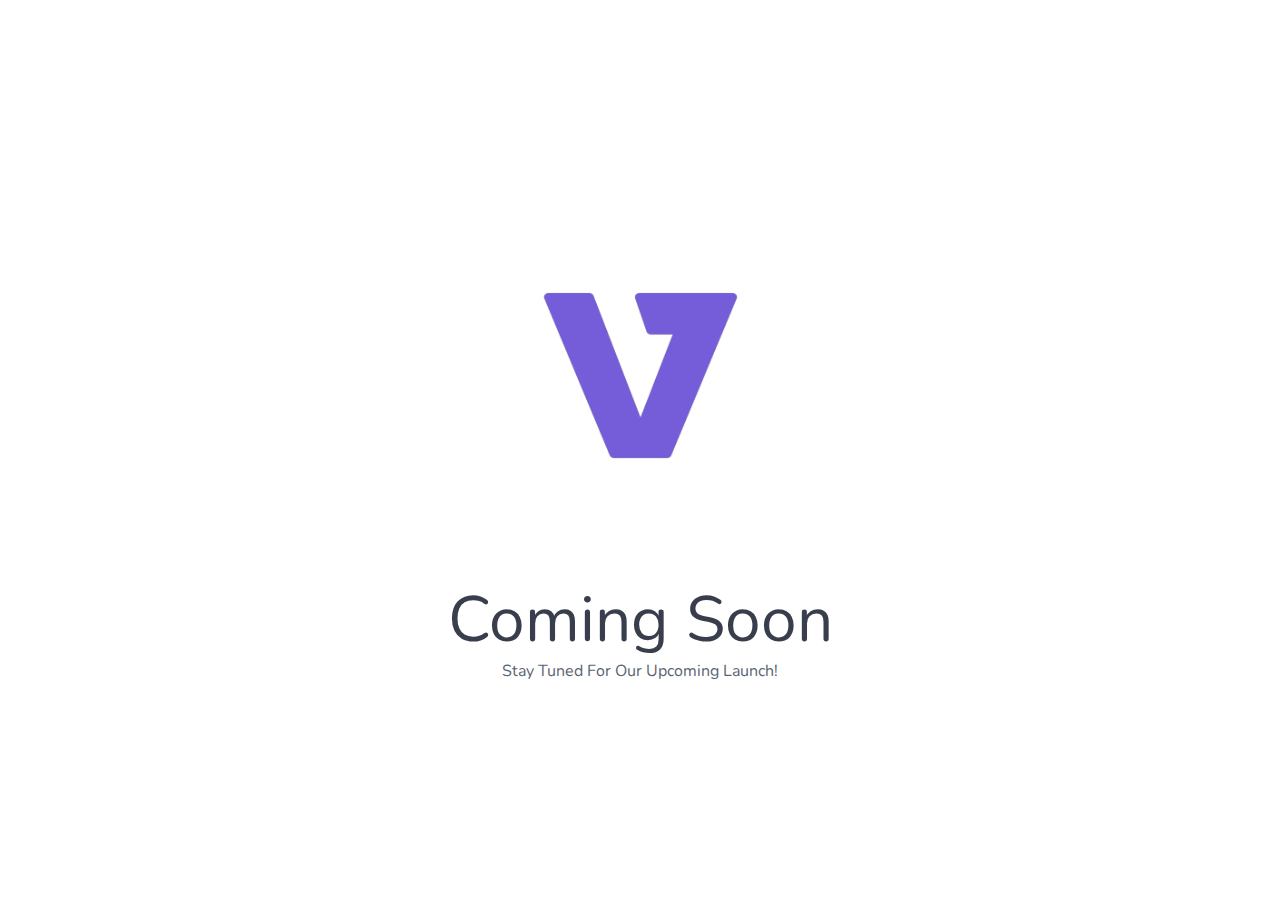
<file: index.html>
<!DOCTYPE html>
<html lang="en">

<head>
  <meta charset="utf-8" />
  <title>Vibrant</title>
  <meta http-equiv="X-UA-Compatible" content="IE=edge">
  <meta name="description" content="Vibrant is an all-encompassing bot tailored for Discord servers, providing a comprehensive array of features that enhance server management across various aspects. Whether you need robust moderation tools to maintain order, efficient utilities for everyday tasks, or detailed audit logs for transparency, Vibrant excels in streamlining these functionalities.">
  <meta name="viewport" content="width=device-width, initial-scale=1">
  <meta property="og:title" content="Vibrant">
  <meta property="og:url" content="https://www.vibrantbot.xyz/">
  <meta property="og:description" content="Vibrant is an all-encompassing bot tailored for Discord servers, providing a comprehensive array of features that enhance server management across various aspects. Whether you need robust moderation tools to maintain order, efficient utilities for everyday tasks, or detailed audit logs for transparency, Vibrant excels in streamlining these functionalities.">
  <meta name="msapplication-TileColor" content="#0047ab">
  <meta name="keywords" content="discord, guild, server, VibrantBot, bot, network, cheesits, global discord chat, global chat, hub">
  <meta property="og:type" content="object">
  <meta property="og:image" content="https://www.vibrantbot.xyz/assets/vibrant.png">
  <meta name="mobile-web-app-capable" content="yes">
  <link rel="icon" sizes="192x192" href="https://www.vibrantbot.xyz/assets/vibrant.png">
  <meta name="apple-mobile-web-app-capable" content="yes">
  <meta name="apple-mobile-web-app-status-bar-style" content="black">
  <meta name="apple-mobile-web-app-title" content="Vibrant">
  <link rel="apple-touch-icon-precomposed" href="https://www.vibrantbot.xyz/assets/vibrant.png">
  <meta name="msapplication-TileImage" content="https://www.vibrantbot.xyz/assets/vibrant.png">
  <meta name="theme-color" content="#0047ab">
  <link rel="shortcut icon" href="https://www.vibrantbot.xyz/assets/vibrant.png">
  <!-- Bootstrap -->
  <link href="css/bootstrap.min.css" rel="stylesheet" type="text/css" />
  <!-- Icons -->
  <link href="css/materialdesignicons.min.css" rel="stylesheet" type="text/css" />
  <!-- Main css -->
  <link href="css/style.css" rel="stylesheet" type="text/css" />
</head>

<body>
  <!-- Loader -->
  <div id="preloader">
    <div id="status">
      <div class="spinner">
        <div class="double-bounce1"></div>
        <div class="double-bounce2"></div>
      </div>
    </div>
  </div>
  <!-- Loader -->

  <!-- COMING SOON PAGE -->
  <section class="bg-home">
    <div class="home-center">
      <div class="home-desc-center">
        <div class="container">
          <div class="row justify-content-center">
            <div class="col-lg-8 col-md-12 text-center">
              <img src="assets/vibrant.png" width="50%" height="50%" class="img-fluid" alt="">
              <div class="mt-4 display-3"><b>Coming Soon</b></div>
              <div class="text-capitalize text-dark mb-4">Stay tuned for our upcoming launch!</div>
            </div>
          </div>
        </div>
      </div>
    </div>
  </section>
  <!-- COMING SOON PAGE -->

  <!-- javascript -->
  <script src="js/jquery.min.js"></script>
  <script src="js/bootstrap.bundle.min.js"></script>
  <script src="js/jquery.easing.min.js"></script>
  <!-- Main Js -->
  <script src="js/app.js"></script>
</body>

</html>
</file>
<file: css/style.css>
/* Template Name: Landrick - Saas & Software Template
   Author: Shreethemes
   E-mail: shreethemes@gmail.com
   Version: 1.0.0
   Created: August 2019
   File Description: Main Css file of the template
*/
/*********************************/
/*         INDEX                 */
/*================================
 *     01.  Variables            *
 *     02.  Bootstrap Custom     *
 *     03.  Components           *
 *     04.  General              *
 *     05.  Helper               *
 *     06.  Menu                 *
 *     07.  Home / Landing       *
 *     08.  Features / Services  *
 *     09.  Testimonial          *
 *     10.  Price                *
 *     11.  C.T.A                *
 *     12.  Blog / Careers / Job *
 *     13.  Work / Projects      *
 *     14.  Team                 *
 *     15.  User Pages           *
 *     16.  Countdown            *
 *     17.  Contact              *
 *     18.  Footer               *
 ================================*/
@import url("https://fonts.googleapis.com/css?family=Nunito:300,400,600,700&display=swap");
.bg-primary {
  background-color: #0047ab !important;
}

a:hover {
  cursor: pointer;
}

.mention {
  font-weight: bold;
  color: #0047ab;
}

.social-icon.social li {
    color: #adb5bd;
    border-color: #adb5bd;
}

.social-icon.social li:nth-of-type(2) {
    margin-left: 0.4em;
    margin-right: 0.4em;
}

.text-primary {
  color: #0047ab !important;
}

.bg-secondary {
  background-color: #5a6d90 !important;
}

.text-secondary {
  color: #5a6d90 !important;
}

.bg-success {
  background-color: #2eca8b !important;
}

.text-success {
  color: #2eca8b !important;
}

.bg-warning {
  background-color: #f17425 !important;
}

.text-warning {
  color: #f17425 !important;
}

.bg-info {
  background-color: #17a2b8 !important;
}

.text-info {
  color: #17a2b8 !important;
}

.bg-danger {
  background-color: #e43f52 !important;
}

.text-danger {
  color: #e43f52 !important;
}

.bg-dark {
  background-color: #3c4858 !important;
}

.text-dark {
  color: #3c4858 !important;
}

.bg-muted {
  background-color: #8492a6 !important;
}

.text-muted {
  color: #8492a6 !important;
}

.bg-light {
  background-color: #f8f9fc !important;
}

.text-light {
  color: #f8f9fc !important;
}

.list-inline-item:not(:last-child) {
  margin-right: 0px;
  margin-bottom: 5px;
}

.rounded {
  border-radius: 10px !important;
}

.rounded-top {
  border-top-left-radius: 10px !important;
  border-top-right-radius: 10px !important;
}

.rounded-left {
  border-top-left-radius: 10px !important;
  border-bottom-left-radius: 10px !important;
}

.rounded-bottom {
  border-bottom-left-radius: 10px !important;
  border-bottom-right-radius: 10px !important;
}

.rounded-right {
  border-top-right-radius: 10px !important;
  border-bottom-right-radius: 10px !important;
}

.small, small {
  font-size: 90%;
}

.component-wrapper .title {
  font-size: 20px;
}

.btn-primary {
  background-color: #0047AB !important;
  border: 1px solid #0047AB !important;
  color: #ffffff !important;
  -webkit-box-shadow: 0 3px 5px 0 rgba(47, 85, 212, 0.3);
          box-shadow: 0 3px 5px 0 rgba(47, 85, 212, 0.3);
}

.btn-primary:hover, .btn-primary:focus, .btn-primary:active, .btn-primary.active, .btn-primary.focus {
  background-color: #2443ac !important;
  color: #ffffff !important;
}

.btn-outline-primary {
  border: 1px solid #0047AB;
  color: #0047AB;
  background-color: transparent;
}

.btn-outline-primary:hover, .btn-outline-primary:focus, .btn-outline-primary:active, .btn-outline-primary.active, .btn-outline-primary.focus, .btn-outline-primary:not(:disabled):not(.disabled):active {
  background-color: #0047AB;
  border-color: #0047AB;
  color: #ffffff;
  -webkit-box-shadow: 0 3px 5px 0 rgba(47, 85, 212, 0.3);
          box-shadow: 0 3px 5px 0 rgba(47, 85, 212, 0.3);
}

.btn-secondary {
  background-color: #5a6d90 !important;
  border: 1px solid #5a6d90 !important;
  color: #ffffff !important;
  -webkit-box-shadow: 0 3px 5px 0 rgba(90, 109, 144, 0.3);
          box-shadow: 0 3px 5px 0 rgba(90, 109, 144, 0.3);
}

.btn-secondary:hover, .btn-secondary:focus, .btn-secondary:active, .btn-secondary.active, .btn-secondary.focus {
  background-color: #465571 !important;
  color: #ffffff !important;
}

.btn-outline-secondary {
  border: 1px solid #5a6d90;
  color: #5a6d90;
  background-color: transparent;
}

.btn-outline-secondary:hover, .btn-outline-secondary:focus, .btn-outline-secondary:active, .btn-outline-secondary.active, .btn-outline-secondary.focus, .btn-outline-secondary:not(:disabled):not(.disabled):active {
  background-color: #5a6d90;
  border-color: #5a6d90;
  color: #ffffff;
  -webkit-box-shadow: 0 3px 5px 0 rgba(90, 109, 144, 0.3);
          box-shadow: 0 3px 5px 0 rgba(90, 109, 144, 0.3);
}

.btn-success {
  background-color: #2eca8b !important;
  border: 1px solid #2eca8b !important;
  color: #ffffff !important;
  -webkit-box-shadow: 0 3px 5px 0 rgba(46, 202, 139, 0.3);
          box-shadow: 0 3px 5px 0 rgba(46, 202, 139, 0.3);
}

.btn-success:hover, .btn-success:focus, .btn-success:active, .btn-success.active, .btn-success.focus {
  background-color: #25a06e !important;
  color: #ffffff !important;
}

.btn-outline-success {
  border: 1px solid #2eca8b;
  color: #2eca8b;
  background-color: transparent;
}

.btn-outline-success:hover, .btn-outline-success:focus, .btn-outline-success:active, .btn-outline-success.active, .btn-outline-success.focus, .btn-outline-success:not(:disabled):not(.disabled):active {
  background-color: #2eca8b;
  border-color: #2eca8b;
  color: #ffffff;
  -webkit-box-shadow: 0 3px 5px 0 rgba(46, 202, 139, 0.3);
          box-shadow: 0 3px 5px 0 rgba(46, 202, 139, 0.3);
}

.btn-warning {
  background-color: #f17425 !important;
  border: 1px solid #f17425 !important;
  color: #ffffff !important;
  -webkit-box-shadow: 0 3px 5px 0 rgba(241, 116, 37, 0.3);
          box-shadow: 0 3px 5px 0 rgba(241, 116, 37, 0.3);
}

.btn-warning:hover, .btn-warning:focus, .btn-warning:active, .btn-warning.active, .btn-warning.focus {
  background-color: #d55b0e !important;
  color: #ffffff !important;
}

.btn-outline-warning {
  border: 1px solid #f17425;
  color: #f17425;
  background-color: transparent;
}

.btn-outline-warning:hover, .btn-outline-warning:focus, .btn-outline-warning:active, .btn-outline-warning.active, .btn-outline-warning.focus, .btn-outline-warning:not(:disabled):not(.disabled):active {
  background-color: #f17425;
  border-color: #f17425;
  color: #ffffff;
  -webkit-box-shadow: 0 3px 5px 0 rgba(241, 116, 37, 0.3);
          box-shadow: 0 3px 5px 0 rgba(241, 116, 37, 0.3);
}

.btn-info {
  background-color: #17a2b8 !important;
  border: 1px solid #17a2b8 !important;
  color: #ffffff !important;
  -webkit-box-shadow: 0 3px 5px 0 rgba(23, 162, 184, 0.3);
          box-shadow: 0 3px 5px 0 rgba(23, 162, 184, 0.3);
}

.btn-info:hover, .btn-info:focus, .btn-info:active, .btn-info.active, .btn-info.focus {
  background-color: #117a8b !important;
  color: #ffffff !important;
}

.btn-outline-info {
  border: 1px solid #17a2b8;
  color: #17a2b8;
  background-color: transparent;
}

.btn-outline-info:hover, .btn-outline-info:focus, .btn-outline-info:active, .btn-outline-info.active, .btn-outline-info.focus, .btn-outline-info:not(:disabled):not(.disabled):active {
  background-color: #17a2b8;
  border-color: #17a2b8;
  color: #ffffff;
  -webkit-box-shadow: 0 3px 5px 0 rgba(23, 162, 184, 0.3);
          box-shadow: 0 3px 5px 0 rgba(23, 162, 184, 0.3);
}

.btn-danger {
  background-color: #e43f52 !important;
  border: 1px solid #e43f52 !important;
  color: #ffffff !important;
  -webkit-box-shadow: 0 3px 5px 0 rgba(228, 63, 82, 0.3);
          box-shadow: 0 3px 5px 0 rgba(228, 63, 82, 0.3);
}

.btn-danger:hover, .btn-danger:focus, .btn-danger:active, .btn-danger.active, .btn-danger.focus {
  background-color: #d21e32 !important;
  color: #ffffff !important;
}

.btn-outline-danger {
  border: 1px solid #e43f52;
  color: #e43f52;
  background-color: transparent;
}

.btn-outline-danger:hover, .btn-outline-danger:focus, .btn-outline-danger:active, .btn-outline-danger.active, .btn-outline-danger.focus, .btn-outline-danger:not(:disabled):not(.disabled):active {
  background-color: #e43f52;
  border-color: #e43f52;
  color: #ffffff;
  -webkit-box-shadow: 0 3px 5px 0 rgba(228, 63, 82, 0.3);
          box-shadow: 0 3px 5px 0 rgba(228, 63, 82, 0.3);
}

.btn-dark {
  background-color: #3c4858 !important;
  border: 1px solid #3c4858 !important;
  color: #ffffff !important;
  -webkit-box-shadow: 0 3px 5px 0 rgba(60, 72, 88, 0.3);
          box-shadow: 0 3px 5px 0 rgba(60, 72, 88, 0.3);
}

.btn-dark:hover, .btn-dark:focus, .btn-dark:active, .btn-dark.active, .btn-dark.focus {
  background-color: #272f3a !important;
  color: #ffffff !important;
}

.btn-outline-dark {
  border: 1px solid #3c4858;
  color: #3c4858;
  background-color: transparent;
}

.btn-outline-dark:hover, .btn-outline-dark:focus, .btn-outline-dark:active, .btn-outline-dark.active, .btn-outline-dark.focus, .btn-outline-dark:not(:disabled):not(.disabled):active {
  background-color: #3c4858;
  border-color: #3c4858;
  color: #ffffff;
  -webkit-box-shadow: 0 3px 5px 0 rgba(60, 72, 88, 0.3);
          box-shadow: 0 3px 5px 0 rgba(60, 72, 88, 0.3);
}

.btn-muted {
  background-color: #8492a6 !important;
  border: 1px solid #8492a6 !important;
  color: #ffffff !important;
  -webkit-box-shadow: 0 3px 5px 0 rgba(132, 146, 166, 0.3);
          box-shadow: 0 3px 5px 0 rgba(132, 146, 166, 0.3);
}

.btn-muted:hover, .btn-muted:focus, .btn-muted:active, .btn-muted.active, .btn-muted.focus {
  background-color: #68788f !important;
  color: #ffffff !important;
}

.btn-outline-muted {
  border: 1px solid #8492a6;
  color: #8492a6;
  background-color: transparent;
}

.btn-outline-muted:hover, .btn-outline-muted:focus, .btn-outline-muted:active, .btn-outline-muted.active, .btn-outline-muted.focus, .btn-outline-muted:not(:disabled):not(.disabled):active {
  background-color: #8492a6;
  border-color: #8492a6;
  color: #ffffff;
  -webkit-box-shadow: 0 3px 5px 0 rgba(132, 146, 166, 0.3);
          box-shadow: 0 3px 5px 0 rgba(132, 146, 166, 0.3);
}

.btn-light {
  background-color: #f8f9fc !important;
  border: 1px solid #f8f9fc !important;
  color: #ffffff !important;
  -webkit-box-shadow: 0 3px 5px 0 rgba(248, 249, 252, 0.3);
          box-shadow: 0 3px 5px 0 rgba(248, 249, 252, 0.3);
}

.btn-light:hover, .btn-light:focus, .btn-light:active, .btn-light.active, .btn-light.focus {
  background-color: #d4daed !important;
  color: #ffffff !important;
}

.btn-outline-light {
  border: 1px solid #f8f9fc;
  color: #f8f9fc;
  background-color: transparent;
}

.btn-outline-light:hover, .btn-outline-light:focus, .btn-outline-light:active, .btn-outline-light.active, .btn-outline-light.focus, .btn-outline-light:not(:disabled):not(.disabled):active {
  background-color: #f8f9fc;
  border-color: #f8f9fc;
  color: #ffffff;
  -webkit-box-shadow: 0 3px 5px 0 rgba(248, 249, 252, 0.3);
          box-shadow: 0 3px 5px 0 rgba(248, 249, 252, 0.3);
}

.btn {
  padding: 8px 20px;
  outline: none;
  text-decoration: none;
  font-size: 16px;
  letter-spacing: 0.5px;
  -webkit-transition: all 0.3s;
  transition: all 0.3s;
  font-weight: 600;
  border-radius: 10px;
}

.btn:focus {
  -webkit-box-shadow: none !important;
          box-shadow: none !important;
}

.btn.btn-sm {
  padding: 7px 16px;
  font-size: 10px;
}

.btn.btn-lg {
  padding: 14px 30px;
  font-size: 16px;
}

.btn.searchbtn {
  padding: 6px 20px;
}

.btn.btn-light {
  color: #3c4858 !important;
  background: #f8f9fc;
  border: 1px solid #dee2e6;
}

.btn.btn-light:hover, .btn.btn-light:focus, .btn.btn-light:active, .btn.btn-light.active, .btn.btn-light.focus {
  background-color: #d4daed !important;
  color: #3c4858;
}

.btn.btn-outline-light {
  border: 1px solid #dee2e6;
  color: #3c4858;
  background-color: transparent;
}

.btn.btn-outline-light:hover, .btn.btn-outline-light:focus, .btn.btn-outline-light:active, .btn.btn-outline-light.active, .btn.btn-outline-light.focus {
  background-color: #f8f9fc;
}

button:not(:disabled) {
  outline: none;
}

.shadow {
  -webkit-box-shadow: 0 0 3px rgba(0, 0, 0, 0.15) !important;
          box-shadow: 0 0 3px rgba(0, 0, 0, 0.15) !important;
}

.badge-primary {
  background-color: #0047AB !important;
  color: #ffffff !important;
}

.badge-outline-primary {
  background-color: transparent !important;
  color: #2f55d4 !important;
  border: 1px solid #0047AB !important;
}

.badge-secondary {
  background-color: #5a6d90 !important;
  color: #ffffff !important;
}

.badge-outline-secondary {
  background-color: transparent !important;
  color: #5a6d90 !important;
  border: 1px solid #5a6d90 !important;
}

.badge-success {
  background-color: #2eca8b !important;
  color: #ffffff !important;
}

.badge-outline-success {
  background-color: transparent !important;
  color: #2eca8b !important;
  border: 1px solid #2eca8b !important;
}

.badge-warning {
  background-color: #f17425 !important;
  color: #ffffff !important;
}

.badge-outline-warning {
  background-color: transparent !important;
  color: #f17425 !important;
  border: 1px solid #f17425 !important;
}

.badge-info {
  background-color: #17a2b8 !important;
  color: #ffffff !important;
}

.badge-outline-info {
  background-color: transparent !important;
  color: #17a2b8 !important;
  border: 1px solid #17a2b8 !important;
}

.badge-danger {
  background-color: #e43f52 !important;
  color: #ffffff !important;
}

.badge-outline-danger {
  background-color: transparent !important;
  color: #e43f52 !important;
  border: 1px solid #e43f52 !important;
}

.badge-dark {
  background-color: #3c4858 !important;
  color: #ffffff !important;
}

.badge-outline-dark {
  background-color: transparent !important;
  color: #3c4858 !important;
  border: 1px solid #3c4858 !important;
}

.badge-muted {
  background-color: #8492a6 !important;
  color: #ffffff !important;
}

.badge-outline-muted {
  background-color: transparent !important;
  color: #8492a6 !important;
  border: 1px solid #8492a6 !important;
}

.badge-light {
  background-color: #f8f9fc !important;
  color: #ffffff !important;
}

.badge-outline-light {
  background-color: transparent !important;
  color: #f8f9fc !important;
  border: 1px solid #f8f9fc !important;
}

.badge {
  padding: 5px 8px;
  border-radius: 3px;
  letter-spacing: 0.5px;
}

.badge.badge-light {
  color: #3c4858 !important;
  background-color: #f8f9fc !important;
}

.badge.badge-outline-light {
  color: #3c4858 !important;
  border: 1px solid #b1bcdd !important;
  background-color: transparent !important;
}

.badge:focus, .badge.focus {
  -webkit-box-shadow: none !important;
          box-shadow: none !important;
}

.alert-primary {
  background-color: #0047AB;
  color: #ffffff;
  border-color: #0047AB;
}

.alert-primary .alert-link {
  color: #0047AB;
}

.alert-secondary {
  background-color: #65799f;
  color: #ffffff;
  border-color: #5a6d90;
}

.alert-secondary .alert-link {
  color: #1f2632;
}

.alert-success {
  background-color: #3ed397;
  color: #ffffff;
  border-color: #2eca8b;
}

.alert-success .alert-link {
  color: #124d35;
}

.alert-warning {
  background-color: #f3833d;
  color: #ffffff;
  border-color: #f17425;
}

.alert-warning .alert-link {
  color: #753208;
}

.alert-info {
  background-color: #1ab6cf;
  color: #ffffff;
  border-color: #17a2b8;
}

.alert-info .alert-link {
  color: #062a30;
}

.alert-danger {
  background-color: #e75566;
  color: #ffffff;
  border-color: #e43f52;
}

.alert-danger .alert-link {
  color: #79111d;
}

.alert-dark {
  background-color: #465467;
  color: #ffffff;
  border-color: #3c4858;
}

.alert-dark .alert-link {
  color: black;
}

.alert-muted {
  background-color: #939fb1;
  color: #ffffff;
  border-color: #8492a6;
}

.alert-muted .alert-link {
  color: #3d4654;
}

.alert-light {
  background-color: white;
  color: #ffffff;
  border-color: #f8f9fc;
}

.alert-light .alert-link {
  color: #8d9dce;
}

.alert {
  padding: 8px 15px;
  border-radius: 10px;
}

.alert.alert-light {
  background-color: #f8f9fc;
  color: #3c4858;
  border-color: #dee2e6;
}

.alert .close {
  top: -5px;
  right: -10px;
}

.page-next-level .title {
  font-size: 28px;
  letter-spacing: 1px;
}

.page-next-level .page-next {
  letter-spacing: 0.5px;
  position: relative;
  padding-left: 0;
  top: 70px;
  z-index: 99;
}

.page-next-level .page-next li {
  display: inline-block;
  margin-right: 5px;
}

.page-next-level .page-next li:after {
  content: "\f142";
  font-size: 16px;
  color: #3c4858;
  font-family: 'Material Design Icons';
}

.page-next-level .page-next li:last-child {
  margin-right: 0;
}

.page-next-level .page-next li:last-child:after {
  display: none;
}

.page-next-level .page-next li a, .page-next-level .page-next li span {
  font-size: 14px;
  padding-right: 8px;
  -webkit-transition: all 0.5s ease;
  transition: all 0.5s ease;
}

.page-next-level .page-next li a:hover {
  color: #2f55d4 !important;
}

.page-next-level .page-next li span:last-child {
  padding-right: 0px;
}

.avatar.avatar-small {
  height: 80px;
}

.avatar.avatar-medium {
  height: 110px;
}

.avatar.avatar-large {
  height: 140px;
}

.faq-container .question {
  font-size: 20px;
}

.faq-content .card .faq .card-header {
  padding-right: 40px !important;
}

.faq-content .card .faq .card-header.card-header-2 {
  border-bottom: 0;
}

.faq-content .card .faq .card-header.card-header-2 .faq-question {
  font-size: 18px;
}

.faq-content .card a.faq[data-toggle=collapse] {
  background-color: #ffffff;
  color: #2f55d4;
  -webkit-transition: all 0.5s;
  transition: all 0.5s;
}

.faq-content .card a.faq[data-toggle=collapse]:before {
  content: '\F143';
  display: block;
  font-family: 'Material Design Icons';
  font-size: 18px;
  color: #3c4858;
  position: absolute;
  right: 20px;
  top: 50%;
  -webkit-transform: translateY(-50%);
          transform: translateY(-50%);
  -webkit-transition: all 0.5s ease;
  transition: all 0.5s ease;
}

.faq-content .card a.faq[data-toggle=collapse].collapsed {
  background-color: #ffffff;
  color: #3c4858;
  -webkit-transition: all 0.5s;
  transition: all 0.5s;
}

.faq-content .card a.faq[data-toggle=collapse].collapsed:before {
  top: 20px;
  -webkit-transform: rotate(180deg);
          transform: rotate(180deg);
}

.faq-content .card .title {
  font-size: 18px;
}

.nav-pills .nav-link {
  color: #3c4858 !important;
  margin: auto 15px;
  border: 1px solid #dee2e6;
  padding: 5px;
}

.nav-pills .nav-link.active {
  background-color: #0047AB;
  color: #ffffff !important;
  border-color: #0047AB !important;
  -webkit-box-shadow: 0 0 3px rgba(0, 0, 0, 0.15);
          box-shadow: 0 0 3px rgba(0, 0, 0, 0.15);
}

.nav-pills a .title {
  font-size: 18px;
  font-weight: 700;
}

.progress-box .title {
  font-size: 15px;
}

.progress-box .progress {
  height: 8px;
  overflow: visible;
}

.progress-box .progress .progress-bar {
  border-radius: 10px;
  -webkit-animation: animate-positive 3s;
          animation: animate-positive 3s;
}

.progress-box .progress .progress-value {
  position: absolute;
  top: -25px;
  right: -15px;
  font-size: 13px;
}

@-webkit-keyframes animate-positive {
  0% {
    width: 0;
  }
}

@keyframes animate-positive {
  0% {
    width: 0;
  }
}

.blockquote {
  border-left: 3px solid #dee2e6;
  border-radius: 10px;
  font-size: 16px;
}

.form-group {
  margin-bottom: 20px;
}

.form-group label {
  font-size: 14px;
  font-weight: 700;
}

.form-group .form-control {
  -webkit-box-shadow: none;
          box-shadow: none;
  border: 1px solid #dee2e6;
  height: 42px;
  font-size: 13px;
  border-radius: 10px;
  -webkit-transition: all 0.5s ease;
  transition: all 0.5s ease;
}

.form-group .form-control:focus, .form-group .form-control.active {
  border-color: #2f55d4;
}

.form-group textarea {
  height: 120px !important;
}

.form-group textarea.form-control {
  line-height: 25px;
}

.form-control:disabled, .form-control[readonly] {
  background-color: transparent;
  opacity: 1;
}

.custom-control-input:checked ~ .custom-control-label::before {
  color: #ffffff;
  border-color: #0047AB;
  background-color: #0047AB;
}

.custom-control-input:focus ~ .custom-control-label::before,
.form-control:focus {
  -webkit-box-shadow: none;
          box-shadow: none;
  border-color: #0047AB;
}

.subcribe-form input {
  padding: 14px 20px;
  width: 100%;
  color: #3c4858 !important;
  border: none;
  outline: none !important;
  padding-right: 160px;
  padding-left: 30px;
  background-color: rgba(255, 255, 255, 0.8);
}

.subcribe-form button {
  position: absolute;
  top: 6px;
  right: 6px;
  outline: none !important;
}

.subcribe-form form {
  position: relative;
  max-width: 600px;
  margin: 0px auto;
}

.display-1 {
  font-size: 80px !important;
}

.display-2 {
  font-size: 72px !important;
}

.display-3 {
  font-size: 64px !important;
}

.display-4 {
  font-size: 56px !important;
}

@media (max-width: 768px) {
  .display-1 {
    font-size: 56px !important;
  }
  .display-2 {
    font-size: 50px !important;
  }
  .display-3 {
    font-size: 42px !important;
  }
  .display-4 {
    font-size: 36px !important;
  }
}

body {
  font-family: "Nunito", sans-serif;
  overflow-x: hidden !important;
  font-size: 16px;
  color: #161c2d;
}

h1, h2, h3, h4, h5, h6, .h1, .h2, .h3, .h4, .h5, .h6 {
  font-family: "Nunito", sans-serif;
  line-height: 1.5;
  font-weight: 600;
}

::-moz-selection {
  background: #0047AB;
  color: #ffffff;
}

::selection {
  background: #0047AB;
  color: #ffffff;
}

a {
  text-decoration: none !important;
}

p {
  line-height: 1.6;
}

.section {
  padding: 100px 0;
  position: relative;
}

.section-two {
  padding: 60px 0;
  position: relative;
}

.bg-overlay {
  background-color: rgba(35, 37, 47, 0.7);
  position: absolute;
  top: 0;
  right: 0;
  left: 0;
  bottom: 0;
  width: 100%;
  height: 100%;
}

.bg-overlay-gradient {
  background-color: rgba(47, 86, 212, 0.75);
}

.bg-overlay-hosting {
  background: #122258;
  opacity: 0.8;
}

.title-heading {
  line-height: 26px;
}

.title-heading .heading {
  font-size: 45px;
  letter-spacing: 1px;
}

.title-heading .para-desc {
  font-size: 18px;
}

.section-title {
  position: relative;
}

.section-title .main-title {
  font-size: 35px;
  letter-spacing: 0.8px;
}

.section-title .title {
  letter-spacing: 0.5px;
  font-size: 30px;
}

.para-desc {
  max-width: 600px;
}

.mt-100 {
  margin-top: 100px;
}

.mb-60 {
  margin-bottom: 60px;
}

.home-shape-bottom {
  display: block;
  position: absolute;
  width: 100%;
  height: auto;
  bottom: -1px;
  left: 0;
}

.home-shape-bottom img {
  width: 100%;
  height: auto;
}

.home-shape-arrow {
  display: block;
  position: absolute;
  width: 100%;
  height: auto;
  bottom: -38px;
  z-index: 1;
  left: 0;
}

.home-shape-arrow img {
  height: auto;
  -webkit-transform: rotate(180deg);
          transform: rotate(180deg);
}

.home-shape-arrow .arrow-icon {
  position: absolute;
  top: 0;
  left: 0;
  right: 0;
  text-align: center;
  display: inline-block;
}

.mover {
  -webkit-animation: mover 1s infinite alternate;
          animation: mover 1s infinite alternate;
}

@-webkit-keyframes mover {
  0% {
    -webkit-transform: translateY(0);
    transform: translateY(0);
  }
  100% {
    -webkit-transform: translateY(5px);
            transform: translateY(5px);
  }
}

@keyframes mover {
  0% {
    -webkit-transform: translateY(0);
    transform: translateY(0);
  }
  100% {
    -webkit-transform: translateY(5px);
            transform: translateY(5px);
  }
}

#preloader {
  position: fixed;
  top: 0;
  left: 0;
  right: 0;
  bottom: 0;
  background-image: linear-gradient(45deg, #ffffff, #ffffff);
  z-index: 9999999;
}

#preloader #status {
  position: absolute;
  left: 0;
  right: 0;
  top: 50%;
  -webkit-transform: translateY(-50%);
          transform: translateY(-50%);
}

#preloader #status .spinner {
  width: 40px;
  height: 40px;
  position: relative;
  margin: 100px auto;
}

#preloader #status .spinner .double-bounce1, #preloader #status .spinner .double-bounce2 {
  width: 100%;
  height: 100%;
  border-radius: 50%;
  background-color: #0047AB;
  opacity: 0.6;
  position: absolute;
  top: 0;
  left: 0;
  -webkit-animation: sk-bounce 2.0s infinite ease-in-out;
          animation: sk-bounce 2.0s infinite ease-in-out;
}

#preloader #status .spinner .double-bounce2 {
  -webkit-animation-delay: -1.0s;
          animation-delay: -1.0s;
}

@-webkit-keyframes sk-bounce {
  0%, 100% {
    -webkit-transform: scale(0);
            transform: scale(0);
  }
  50% {
    -webkit-transform: scale(1);
            transform: scale(1);
  }
}

@keyframes sk-bounce {
  0%, 100% {
    -webkit-transform: scale(0);
            transform: scale(0);
  }
  50% {
    -webkit-transform: scale(1);
            transform: scale(1);
  }
}

.social-icon li a {
  color: #3c4858;
  border: 1px solid #3c4858;
  display: inline-block;
  height: 32px;
  text-align: center;
  font-size: 15px;
  width: 32px;
  line-height: 30px;
  -webkit-transition: all 0.4s ease;
  transition: all 0.4s ease;
  overflow: hidden;
  position: relative;
}

.social-icon li a:hover {
  background-color: #0047AB;
  border-color: #0047AB !important;
  color: #ffffff !important;
}

.social-icon.social li a {
  color: #adb5bd;
  border-color: #adb5bd;
}

.back-to-top {
  z-index: 99;
  position: fixed;
  bottom: 30px;
  right: 30px;
  width: 33px;
  height: 33px;
  line-height: 33px;
  display: none;
  color: #3c4858;
  background-color: #ced4da;
  -webkit-transition: all 0.5s ease;
  transition: all 0.5s ease;
  -webkit-box-shadow: 0 0 3px rgba(0, 0, 0, 0.15);
          box-shadow: 0 0 3px rgba(0, 0, 0, 0.15);
}

.back-to-top i {
  font-size: 16px;
  -webkit-transition: all 0.5s ease;
  transition: all 0.5s ease;
}

.back-to-top:hover {
  background-color: #0047AB;
  color: #ffffff;
  -webkit-transform: rotate(45deg);
          transform: rotate(45deg);
}

.back-to-top:hover i {
  -webkit-transform: rotate(-45deg);
          transform: rotate(-45deg);
}

.back-to-home {
  position: absolute;
  top: 4%;
  right: 2%;
  z-index: 1;
}

.back-to-home a {
  font-size: 22px;
  width: 40px;
  height: 40px;
  line-height: 40px;
  background: #0047AB;
}

@media (min-width: 768px) {
  .margin-top-100 {
    margin-top: 100px;
  }
  .margin-top-100 .heading {
    font-size: 40px;
  }
}

@media (max-width: 767px) {
  .pt-sm-60 {
    padding-top: 0 !important;
  }
}

@media (max-width: 768px) {
  .section {
    padding: 60px 0;
  }
  .title-heading .heading {
    font-size: 35px !important;
  }
  .title-heading .para-desc {
    font-size: 18px;
  }
  .section-title .main-title {
    font-size: 28px;
  }
  .section-title .title {
    font-size: 24px;
  }
  .mt-60 {
    margin-top: 60px;
  }
}

#topnav {
  position: fixed;
  right: 0;
  left: 0;
  top: 0;
  z-index: 1030;
  background-color: transparent;
  border: 0;
  -webkit-transition: all .5s ease;
  transition: all .5s ease;
}

#topnav .logo {
  float: left;
  color: #3c4858 !important;
}

#topnav .has-submenu.active a {
  color: #ffffff;
}

#topnav .has-submenu.active .submenu li.active > a {
  color: #0047AB;
}

#topnav .has-submenu.active.active .menu-arrow {
  border-color: #0047AB;
}

#topnav .has-submenu {
  position: relative;
}

#topnav .has-submenu .submenu .submenu-arrow {
  border: solid #3c4858;
  border-radius: 0.5px;
  border-width: 0 2px 2px 0;
  display: inline-block;
  padding: 3px;
  -webkit-transform: rotate(-45deg);
          transform: rotate(-45deg);
  position: absolute;
  right: 20px;
  top: 14px;
}

#topnav .navbar-toggle {
  border: 0;
  position: relative;
  width: 60px;
  padding: 0;
  margin: 0;
  cursor: pointer;
}

#topnav .navbar-toggle .lines {
  width: 25px;
  display: block;
  position: relative;
  margin: 32px 20px 24px;
  height: 18px;
}

#topnav .navbar-toggle span {
  height: 2px;
  width: 100%;
  background-color: #3c4858;
  display: block;
  margin-bottom: 5px;
  -webkit-transition: -webkit-transform .5s ease;
  transition: -webkit-transform .5s ease;
  transition: transform .5s ease;
  transition: transform .5s ease, -webkit-transform .5s ease;
}

#topnav .navbar-toggle span:last-child {
  margin-bottom: 0;
}

#topnav .buy-button {
  float: right;
  line-height: 68px;
  padding: 3px 0;
}

#topnav .navbar-toggle.open span {
  position: absolute;
}

#topnav .navbar-toggle.open span:first-child {
  top: 6px;
  -webkit-transform: rotate(45deg);
          transform: rotate(45deg);
}

#topnav .navbar-toggle.open span:nth-child(2) {
  visibility: hidden;
}

#topnav .navbar-toggle.open span:last-child {
  width: 100%;
  top: 6px;
  -webkit-transform: rotate(-45deg);
          transform: rotate(-45deg);
}

#topnav .navbar-toggle.open span:hover {
  background-color: #0047AB;
}

#topnav .navbar-toggle:hover, #topnav .navbar-toggle:focus,
#topnav .navbar-toggle .navigation-menu > li > a:hover, #topnav .navbar-toggle:focus {
  background-color: transparent;
}

#topnav .navigation-menu {
  list-style: none;
  margin: 0;
  padding: 0;
}

#topnav .navigation-menu > li {
  float: left;
  display: block;
  position: relative;
  margin: 0 10px;
}

#topnav .navigation-menu > li > a {
  display: block;
  color: #3c4858;
  font-size: 13px;
  background-color: transparent !important;
  font-weight: 700;
  letter-spacing: 1px;
  line-height: 24px;
  text-transform: uppercase;
  -webkit-transition: all 0.5s;
  transition: all 0.5s;
  font-family: "Nunito", sans-serif;
  padding-left: 15px;
  padding-right: 15px;
}

#topnav .navigation-menu > li > a:hover, #topnav .navigation-menu > li > a:active {
  color: #0047AB;
}

#topnav .navigation-menu .has-submenu .menu-arrow {
  border: solid #3c4858;
  border-radius: 0.5px;
  border-width: 0 2px 2px 0;
  display: inline-block;
  padding: 3px;
  -webkit-transform: rotate(45deg);
          transform: rotate(45deg);
  position: absolute;
  -webkit-transition: all 0.5s;
  transition: all 0.5s;
  right: -1px;
  top: 30px;
}

#topnav .menu-extras {
  float: right;
}

#topnav.scroll, #topnav.scroll-active, #topnav.dark-menubar {
  background-color: #ffffff;
  border: none;
  -webkit-box-shadow: 0 0 3px rgba(0, 0, 0, 0.15);
          box-shadow: 0 0 3px rgba(0, 0, 0, 0.15);
}

#topnav.scroll .navigation-menu > li > a, #topnav.scroll-active .navigation-menu > li > a, #topnav.dark-menubar .navigation-menu > li > a {
  color: #3c4858;
}

#topnav.scroll .navigation-menu > li > a:hover, #topnav.scroll-active .navigation-menu > li > a:hover, #topnav.dark-menubar .navigation-menu > li > a:hover {
  color: #0047AB !important;
}

#topnav.scroll .navigation-menu > li.active > a, #topnav.scroll-active .navigation-menu > li.active > a, #topnav.dark-menubar .navigation-menu > li.active > a {
  color: #0047AB !important;
}

#topnav.defaultscroll.dark-menubar .logo {
  line-height: 70px;
}

#topnav.defaultscroll.scroll .logo {
  line-height: 62px;
}

#topnav.defaultscroll.scroll.dark-menubar .logo {
  line-height: 62px;
}

#topnav.nav-sticky {
  background: #ffffff;
  -webkit-box-shadow: 0 0 3px rgba(0, 0, 0, 0.15);
          box-shadow: 0 0 3px rgba(0, 0, 0, 0.15);
}

.logo {
  font-weight: 700;
  font-size: 24px;
  padding: 3px 0;
  letter-spacing: 1px;
  line-height: 68px;
}

@media (min-width: 992px) {
  #topnav .navigation-menu {
    display: -webkit-box;
    display: -ms-flexbox;
    display: flex;
    -webkit-box-pack: center;
        -ms-flex-pack: center;
            justify-content: center;
  }
  #topnav .navigation-menu > .has-submenu > .submenu > .has-submenu > .submenu::before {
    top: 20px;
    margin-left: 11px;
    -webkit-box-shadow: 1px 1px 0px 0px rgba(0, 0, 0, 0.15);
            box-shadow: 1px 1px 0px 0px rgba(0, 0, 0, 0.15);
    border-color: transparent #ffffff #ffffff transparent;
  }
  #topnav .navigation-menu > li .submenu > li .submenu {
    left: 106%;
    top: 0;
    margin-left: 10px;
    margin-top: -1px;
  }
  #topnav .navigation-menu > li > a {
    padding-top: 25px;
    padding-bottom: 25px;
    min-height: 62px;
  }
  #topnav .navigation-menu > li:hover > .menu-arrow {
    border-color: #0047AB;
  }
  #topnav .navigation-menu > li:hover,
  #topnav .navigation-menu > li.active > a {
    color: #0047AB !important;
  }
  #topnav .navigation-menu > li .submenu {
    position: absolute;
    top: 100%;
    left: 0;
    z-index: 1000;
    padding: 15px 0;
    list-style: none;
    min-width: 180px;
    visibility: hidden;
    opacity: 0;
    margin-top: 10px;
    -webkit-transition: all .2s ease;
    transition: all .2s ease;
    border-radius: 10px;
    background-color: #ffffff;
    -webkit-box-shadow: 0 0 3px rgba(0, 0, 0, 0.15);
            box-shadow: 0 0 3px rgba(0, 0, 0, 0.15);
  }
  #topnav .navigation-menu > li .submenu:before {
    content: "";
    position: absolute;
    top: 2px;
    margin-left: 45px;
    -webkit-box-sizing: border-box;
            box-sizing: border-box;
    border: 7px solid #495057;
    border-color: transparent transparent #ffffff #ffffff;
    -webkit-transform-origin: 0 0;
            transform-origin: 0 0;
    -webkit-transform: rotate(135deg);
            transform: rotate(135deg);
    -webkit-box-shadow: -2px 2px 2px -1px rgba(0, 0, 0, 0.15);
            box-shadow: -2px 2px 2px -1px rgba(0, 0, 0, 0.15);
  }
  #topnav .navigation-menu > li .submenu li {
    position: relative;
  }
  #topnav .navigation-menu > li .submenu li a {
    display: block;
    padding: 10px 20px;
    clear: both;
    white-space: nowrap;
    font-size: 11px;
    text-transform: uppercase;
    letter-spacing: 0.04em;
    font-weight: 700;
    color: #3c4858;
    -webkit-transition: all 0.3s;
    transition: all 0.3s;
  }
  #topnav .navigation-menu > li .submenu li a:hover {
    color: #0047AB;
  }
  #topnav .navigation-menu > li .submenu li ul {
    list-style: none;
    padding-left: 0;
    margin: 0;
  }
  #topnav .navigation-menu > li .submenu.megamenu {
    white-space: nowrap;
    width: auto;
  }
  #topnav .navigation-menu > li .submenu.megamenu > li {
    overflow: hidden;
    min-width: 180px;
    display: inline-block;
    vertical-align: top;
  }
  #topnav .navigation-menu > li .submenu.megamenu > li .submenu {
    left: 100%;
    top: 0;
    margin-left: 10px;
    margin-top: -1px;
  }
  #topnav .navigation-menu > li.last-elements .submenu > li.has-submenu .submenu {
    left: auto;
    right: 100%;
    margin-left: 0;
    margin-right: 10px;
  }
  #topnav .navbar-toggle {
    display: none;
  }
  #topnav #navigation {
    display: block !important;
  }
  #topnav.scroll {
    top: 0;
  }
  #topnav.scroll .navigation-menu > li > a {
    padding-top: 20px;
    padding-bottom: 20px;
  }
  #topnav.scroll-active .navigation-menu > li > a {
    padding-top: 25px;
    padding-bottom: 25px;
  }
}

@media (max-width: 991px) {
  #topnav {
    background-color: #ffffff;
    -webkit-box-shadow: 0 0 3px rgba(0, 0, 0, 0.15);
            box-shadow: 0 0 3px rgba(0, 0, 0, 0.15);
    min-height: 74px;
  }
  #topnav .container {
    width: auto;
  }
  #topnav .navigation-menu {
    float: none;
    max-height: 400px;
  }
  #topnav .navigation-menu > li {
    float: none;
  }
  #topnav .navigation-menu > li .submenu {
    display: none;
    list-style: none;
    padding-left: 20px;
    margin: 0;
  }
  #topnav .navigation-menu > li .submenu li a {
    display: block;
    position: relative;
    padding: 7px 15px;
    text-transform: uppercase;
    font-size: 11px;
    letter-spacing: 0.04em;
    font-weight: 700;
    color: #3c4858;
    -webkit-transition: all 0.3s;
    transition: all 0.3s;
  }
  #topnav .navigation-menu > li .submenu.open {
    display: block;
  }
  #topnav .navigation-menu > li .submenu .submenu {
    display: none;
    list-style: none;
  }
  #topnav .navigation-menu > li .submenu .submenu.open {
    display: block;
  }
  #topnav .navigation-menu > li .submenu.megamenu > li > ul {
    list-style: none;
    padding-left: 0;
  }
  #topnav .navigation-menu > li .submenu.megamenu > li > ul > li > span {
    display: block;
    position: relative;
    padding: 10px 15px;
    text-transform: uppercase;
    font-size: 12px;
    letter-spacing: 2px;
    color: #8492a6;
  }
  #topnav .navigation-menu > li > a {
    color: #3c4858;
    padding: 10px 20px;
  }
  #topnav .navigation-menu > li > a:after {
    position: absolute;
    right: 15px;
  }
  #topnav .navigation-menu > li > a:hover,
  #topnav .navigation-menu > li .submenu li a:hover,
  #topnav .navigation-menu > li.has-submenu.open > a {
    color: #0047AB;
  }
  #topnav .menu-extras .menu-item {
    border-color: #8492a6;
  }
  #topnav .navbar-header {
    float: left;
  }
  #topnav .has-submenu .submenu .submenu-arrow {
    -webkit-transform: rotate(45deg);
            transform: rotate(45deg);
    position: absolute;
    right: 20px;
    top: 12px;
  }
  #topnav .has-submenu.active a {
    color: #0047AB;
  }
  #navigation {
    position: absolute;
    top: 74px;
    left: 0;
    width: 100%;
    display: none;
    height: auto;
    padding-bottom: 0;
    overflow: auto;
    border-top: 1px solid #f1f3f9;
    border-bottom: 1px solid #f1f3f9;
    background-color: #ffffff;
  }
  #navigation.open {
    display: block;
    overflow-y: auto;
  }
}

@media (max-width: 768px) {
  #topnav .navigation-menu .has-submenu .menu-arrow {
    right: 16px;
    top: 16px;
  }
}

@media (min-width: 768px) {
  #topnav .navigation-menu > li.has-submenu:hover > .submenu {
    visibility: visible;
    opacity: 1;
    margin-top: 0;
  }
  #topnav .navigation-menu > li.has-submenu:hover > .submenu > li.has-submenu:hover > .submenu {
    visibility: visible;
    opacity: 1;
    margin-left: 0;
    margin-right: 0;
  }
  .navbar-toggle {
    display: block;
  }
}

@media (max-width: 375px) {
  #topnav .buy-button {
    display: none;
  }
  #topnav .navbar-toggle .lines {
    margin-right: 0 !important;
  }
}

.home-center {
  display: table;
  width: 100%;
  height: 100%;
}

.home-desc-center {
  display: table-cell;
  vertical-align: middle;
}

.bg-home {
  height: 100vh;
  background-size: cover;
  -ms-flex-item-align: center;
      -ms-grid-row-align: center;
      align-self: center;
  position: relative;
  background-position: center center;
}

.bg-half-260 {
  padding: 260px 0;
  background-size: cover;
  -ms-flex-item-align: center;
      -ms-grid-row-align: center;
      align-self: center;
  position: relative;
  background-position: center center;
}

.bg-half-170 {
  padding: 170px 0;
  background-size: cover;
  -ms-flex-item-align: center;
      -ms-grid-row-align: center;
      align-self: center;
  position: relative;
  background-position: center center;
}

.bg-half {
  padding: 144px 0 50px;
  background-size: cover;
  -ms-flex-item-align: center;
      -ms-grid-row-align: center;
      align-self: center;
  position: relative;
  background-position: center center;
}

.gradient {
  background: #0047AB !important;
  background: linear-gradient(45deg, #0047AB, #0047AB) !important;
  opacity: 0.9;
}

.home-dashboard img {
  position: relative;
  top: 60px;
  z-index: 1;
}

.studio-home {
  padding: 7%;
  border-radius: 30px;
}

.agency-wrapper:before {
  content: "";
  position: absolute;
  bottom: 25rem;
  right: 54rem;
  width: 90rem;
  height: 35rem;
  border-radius: 17rem;
  -webkit-transform: rotate(45deg);
          transform: rotate(45deg);
  background-color: #f8f9fc;
  z-index: -1;
}

.bg-marketing {
  padding: 76px 0 120px;
  background-size: cover;
  -ms-flex-item-align: center;
      -ms-grid-row-align: center;
      align-self: center;
  position: relative;
  background-position: center center;
}

.home-slider .carousel-control-next,
.home-slider .carousel-control-prev {
  width: 5%;
}

.home-slider .carousel-item,
.home-slider .carousel {
  height: 100vh;
  width: 100%;
}

.home-slider .carousel-item {
  background-position: center center;
  background-size: cover;
}

.main-slider .slides .bg-slider {
  background-size: cover;
  height: 100vh;
  position: relative;
  background-size: cover;
  -ms-flex-item-align: center;
      -ms-grid-row-align: center;
      align-self: center;
  position: relative;
  background-position: center center;
}

.main-slider .slides .bg-slider.shopping {
  height: 75vh;
}

.flex-control-paging li a {
  background: #ffffff;
  -webkit-box-shadow: none;
          box-shadow: none;
}

.flex-control-paging li a.flex-active {
  background: #0047AB;
  cursor: default;
  font-size: 17px;
  width: 15px;
  height: 15px;
  -webkit-box-shadow: none;
          box-shadow: none;
}

.flex-control-nav {
  display: none;
}

.bg-animation-left:after {
  content: "";
  position: absolute;
  left: 0px;
  top: 0px;
  width: 70%;
  height: 100%;
  background: #ffffff none repeat scroll 0 0;
  opacity: 0.85;
  -webkit-clip-path: polygon(0 0, 90% 0, 70% 100%, 0% 100%);
          clip-path: polygon(0 0, 90% 0, 70% 100%, 0% 100%);
}

@media (min-width: 769px) {
  .bg-studio:after {
    position: absolute;
    right: 0px;
    top: 0px;
    width: 50%;
    height: 100%;
    content: "";
    background: #ffffff none repeat scroll 0 0;
    z-index: 2;
  }
}

@media (max-width: 768px) {
  .agency-wrapper:before {
    right: 12rem;
  }
  .bg-half {
    padding: 169px 0 50px;
  }
}

@media (max-width: 767px) {
  .bg-home, .bg-half-170, .bg-half-260, .main-slider .slides .bg-slider, .bg-marketing {
    padding: 150px 0;
    height: auto;
  }
  .agency-wrapper:before {
    right: 0rem;
  }
  .bg-animation-left:after {
    width: 100%;
    -webkit-clip-path: polygon(0 0, 100% 0, 100% 100%, 0% 100%);
            clip-path: polygon(0 0, 100% 0, 100% 100%, 0% 100%);
  }
}

.feature-list li {
  margin-bottom: 5px;
  font-size: 15px;
}

.features .icon {
  font-size: 24px;
  width: 50px;
  height: 50px;
  line-height: 50px;
  background: #edf0fb;
  text-align: center;
}

.features .image img {
  height: 60px;
}

.features .image:before {
  content: "";
  position: absolute;
  bottom: 0px;
  right: -15px;
  width: 70px;
  height: 70px;
  border-radius: 10px;
  -webkit-transform: rotate(22deg);
          transform: rotate(22deg);
  background-color: #f1f4fc;
  z-index: -1;
}

.features .title-2 {
  font-size: 20px;
}

.key-feature {
  -webkit-transition: all 0.2s ease;
  transition: all 0.2s ease;
}

.key-feature .icon {
  height: 40px;
  width: 40px;
  line-height: 40px;
  background: #edf0fb;
  font-size: 24px;
}

.key-feature:hover {
  -webkit-transform: scale(1.05);
          transform: scale(1.05);
}

.key-feature .content .title, .features .title {
  font-size: 18px;
}

.work-process {
  -webkit-transition: all 0.5s ease;
  transition: all 0.5s ease;
}

.work-process .title {
  font-size: 20px;
}

.work-process .step, .work-process .step-icon {
  font-size: 45px;
  opacity: 0.06;
}

.work-process a {
  font-size: 15px;
}

.work-process a:hover {
  color: #2443ac !important;
}

.work-process:hover {
  -webkit-transform: translateY(-10px);
          transform: translateY(-10px);
}

.course-feature {
  position: relative;
  z-index: 2;
  -webkit-transition: all 0.5s ease;
  transition: all 0.5s ease;
  margin: -260px 0 0px;
  -webkit-box-shadow: 0 0 3px rgba(0, 0, 0, 0.15);
          box-shadow: 0 0 3px rgba(0, 0, 0, 0.15);
}

.course-feature .title {
  font-size: 20px;
}

.course-feature .title:hover {
  color: #0047AB !important;
}

.course-feature .full-img {
  position: absolute;
  bottom: 0;
  left: 0;
  right: 0;
  opacity: 0;
  margin: 0 auto;
  z-index: -2;
  -webkit-transition: all 0.5s ease;
  transition: all 0.5s ease;
}

.course-feature:hover {
  -webkit-transform: translateY(-10px);
          transform: translateY(-10px);
}

.course-feature:hover .full-img {
  opacity: 0.08;
}

@media screen and (max-width: 767px) {
  .course-feature {
    margin: 0 0 30px;
  }
}

.owl-theme .owl-dots .owl-dot span {
  background: #0047AB !important;
}

.customer-testi {
  cursor: e-resize;
}

.customer-testi .content:before {
  content: "";
  position: absolute;
  top: 30px;
  margin-left: -3px;
  -webkit-box-sizing: border-box;
          box-sizing: border-box;
  border: 8px solid #3c4858;
  border-color: transparent #ffffff #ffffff transparent;
  -webkit-transform-origin: 0 0;
          transform-origin: 0 0;
  -webkit-transform: rotate(135deg);
          transform: rotate(135deg);
  -webkit-box-shadow: 2px 2px 2px -1px rgba(60, 72, 88, 0.15);
          box-shadow: 2px 2px 2px -1px rgba(60, 72, 88, 0.15);
}

.owl-theme .owl-dots .owl-dot span {
  border-radius: 2px;
  background: transparent;
  border: 2px solid #0047AB;
  -webkit-transition: all 0.5s ease;
  transition: all 0.5s ease;
}

.owl-theme .owl-dots .owl-dot.active span,
.owl-theme .owl-dots.clickable .owl-dot:hover span {
  background: #0047AB;
  -webkit-transform: rotate(45deg);
          transform: rotate(45deg);
}

.owl-carousel .owl-item img {
  display: block;
  width: auto;
}

.slick-slider {
  overflow-x: hidden !important;
  cursor: pointer;
}

.pricing-rates {
  position: relative;
  z-index: 1;
  border-bottom: 3px solid #adb5bd;
}

.pricing-rates .title {
  font-weight: 700;
  font-size: 16px;
}

.pricing-rates .feature .feature-list {
  margin: auto auto 5px;
  font-size: 14px;
}

.pricing-rates.business-rate {
  -webkit-transition: all 0.3s ease-in-out;
  transition: all 0.3s ease-in-out;
}

.pricing-rates.business-rate:hover {
  -webkit-transform: scale(1.03);
          transform: scale(1.03);
  z-index: 2;
  border-color: #0047AB;
}

.pricing-rates.business-rate:hover .title {
  color: #0047AB;
}

.pricing-rates.starter-plan {
  -webkit-transform: scale(1.05);
          transform: scale(1.05);
  z-index: 2;
  border-color: #0047AB;
}

.pricing-rates.best-plan {
  -webkit-transition: all 0.5s ease;
  transition: all 0.5s ease;
}

.pricing-rates.best-plan .lable {
  width: 200px;
  position: absolute;
  top: 15px;
  right: -65px;
  -webkit-transform: rotate(45deg);
          transform: rotate(45deg);
  z-index: 1;
}

.pricing-rates.best-plan .lable h6 {
  font-size: 12px;
}

.pricing-rates.best-plan:hover {
  -webkit-transform: translateY(-10px);
          transform: translateY(-10px);
}

@media (max-width: 767px) {
  .pricing-rates.starter-plan {
    -webkit-transform: scale(1);
            transform: scale(1);
  }
}

.watch-video a.watch {
  font-size: 14px;
  font-weight: 700;
}

.watch-video a .play-icon-circle {
  height: 36px;
  width: 36px;
  background-color: #0047AB;
  line-height: 36px;
}

.watch-video a .play-icon-circle.play-iconbar {
  font-size: 16px;
}

.watch-video a .play-icon-circle.play {
  top: 77%;
}

.bg-cta {
  padding: 150px 0;
}

.play-btn {
  height: 78px;
  width: 78px;
  font-size: 30px;
  line-height: 76px;
  border-radius: 50%;
  display: inline-block;
  color: #ffffff;
  border: 2px solid #ffffff;
}

.play-icon {
  position: absolute;
  bottom: 50%;
  -webkit-transform: translateY(50%);
          transform: translateY(50%);
  right: 0;
  left: 0;
  text-align: center;
}

.play-icon i {
  height: 75px;
  -webkit-text-stroke: 2px #0047AB;
  -webkit-text-fill-color: transparent;
  width: 75px;
  font-size: 25px;
  line-height: 75px;
  display: inline-block;
}

.play-icon i:hover {
  -webkit-text-stroke: 2px #0047AB;
  -webkit-text-fill-color: #0047AB;
}

.blog {
  -webkit-transition: all 0.3s ease;
  transition: all 0.3s ease;
}

.blog .overlay {
  position: absolute;
  top: 0;
  right: 0;
  bottom: 0;
  left: 0;
  opacity: 0;
  -webkit-transition: all 0.5s ease;
  transition: all 0.5s ease;
}

.blog .content h4 {
  line-height: 1.2;
}

.blog .content .title {
  font-size: 20px;
  -webkit-transition: all 0.5s ease;
  transition: all 0.5s ease;
}

.blog .content .title:hover {
  color: #0047AB !important;
}

.blog .content .post-meta .like, .blog .content .post-meta .comments, .blog .content .post-meta .readmore {
  font-size: 15px;
  -webkit-transition: all 0.5s ease;
  transition: all 0.5s ease;
}

.blog .content .post-meta .like:hover {
  color: #e43f52 !important;
}

.blog .content .post-meta .comments:hover {
  color: #2eca8b !important;
}

.blog .content .post-meta .readmore:hover {
  color: #0047AB !important;
}

.blog .author {
  position: absolute;
  top: 5%;
  left: 5%;
  z-index: 1;
  opacity: 0;
  -webkit-transition: all 0.5s ease;
  transition: all 0.5s ease;
}

.blog:hover {
  -webkit-transform: translateY(-10px);
          transform: translateY(-10px);
}

.blog:hover .overlay {
  opacity: 0.4;
}

.blog:hover .author {
  opacity: 1;
}

.sidebar .widget .widget-search form {
  position: relative;
}

.sidebar .widget .widget-search input[type="text"], .sidebar .widget .searchform input[type="text"] {
  -webkit-box-shadow: none;
          box-shadow: none;
  padding: 12px 15px;
  height: 45px;
  font-size: 14px;
  display: block;
  width: 100%;
  outline: none !important;
  padding-right: 45px;
}

.sidebar .widget .widget-search input[type="submit"], .sidebar .widget .searchform input[type="submit"] {
  position: absolute;
  top: 5px;
  right: 10px;
  opacity: 0;
  width: 40px;
  height: 40px;
}

.sidebar .widget .widget-search .searchform:after {
  content: "\F349";
  position: absolute;
  font-family: "Material Design Icons";
  right: 16px;
  top: 15px;
  font-size: 20px;
  line-height: 20px;
  pointer-events: none;
}

.sidebar .widget .widget-title {
  font-size: 18px;
}

.sidebar .widget .catagories li {
  padding-bottom: 10px;
}

.sidebar .widget .catagories li:last-child {
  padding-bottom: 0;
}

.sidebar .widget .catagories li a, .sidebar .widget .catagories li span {
  font-size: 15px;
}

.sidebar .widget .catagories li a {
  color: #3c4858;
  -webkit-transition: all 0.5s ease;
  transition: all 0.5s ease;
}

.sidebar .widget .catagories li a:hover {
  color: #0047AB;
}

.sidebar .widget .post-recent {
  padding-bottom: 15px;
}

.sidebar .widget .post-recent:last-child {
  padding-bottom: 0;
}

.sidebar .widget .post-recent .post-recent-thumb {
  width: 25%;
}

.sidebar .widget .post-recent .post-recent-content {
  width: 75%;
  padding-left: 10px;
}

.sidebar .widget .post-recent .post-recent-content a {
  display: block;
  color: #3c4858;
  font-size: 15px;
  -webkit-transition: all 0.5s ease;
  transition: all 0.5s ease;
}

.sidebar .widget .post-recent .post-recent-content a:hover {
  color: #0047AB;
}

.sidebar .widget .post-recent .post-recent-content span {
  font-size: 13px;
}

.sidebar .widget .tagcloud > a {
  background: #e9ecef;
  color: #3c4858;
  display: inline-block;
  font-size: 9px;
  letter-spacing: 1px;
  margin: 5px 10px 5px 0;
  padding: 8px 12px;
  text-transform: uppercase;
  -webkit-transition: all 0.5s ease;
  transition: all 0.5s ease;
}

.sidebar .widget .tagcloud > a:hover {
  background: #0047AB;
  color: #ffffff;
}

.page-title {
  font-size: 20px;
}

.media-list .comment-desk .commentor img {
  height: 50px;
}

.media-list .comment-desk .media-heading {
  font-size: 16px;
}

.media-list .comment-desk a:hover {
  color: #0047AB !important;
}

.media-list .sub-comment {
  border-left: 2px dashed #dee2e6;
}

.pagination {
  line-height: 20px;
  font-size: 13px;
}

.pagination li {
  display: inline;
}

.pagination li:first-child a {
  border-left-width: 1px;
  border-radius: 20px 0 0 20px;
}

.pagination li:last-child a {
  border-radius: 0 20px 20px 0;
}

.pagination li a {
  float: left;
  text-decoration: none;
  color: #3c4858;
  border: 1px solid #dee2e6;
  border-left-width: 0;
  background: #ffffff;
}

.pagination li a:hover {
  color: #ffffff;
  background: #4466d8;
  border-color: #4466d8;
}

.pagination .active a {
  color: #ffffff;
  background: #2f55d4 !important;
  border-color: #2f55d4;
  cursor: not-allowed;
}

.job-content {
  -webkit-transition: all 0.5s ease;
  transition: all 0.5s ease;
}

.job-content:before {
  content: "";
  position: absolute;
  top: -45px;
  right: -80px;
  width: 230px;
  height: 130px;
  -webkit-transform: rotate(45deg);
          transform: rotate(45deg);
  background: #edf0fb;
  z-index: -1;
}

.job-content .head .title {
  font-size: 18px;
}

.job-content .head .title:hover {
  color: #2f55d4 !important;
}

.job-content .head .firm:hover {
  color: #e43f52 !important;
}

.job-content:hover {
  -webkit-box-shadow: 0 0 3px rgba(0, 0, 0, 0.15);
          box-shadow: 0 0 3px rgba(0, 0, 0, 0.15);
  -webkit-transform: translateY(-5px);
          transform: translateY(-5px);
}

.work-container {
  overflow: hidden;
  -webkit-transition: all 0.2s ease;
  transition: all 0.2s ease;
}

.work-container .overlay-work {
  border-radius: 10px;
}

.work-container .content {
  position: absolute;
  z-index: 1;
  bottom: 5%;
  left: 5%;
}

.work-container .content .title {
  font-size: 20px;
  -webkit-transition: all 0.5s ease;
  transition: all 0.5s ease;
}

.work-container .content .title:hover {
  color: #c3cef3 !important;
}

.work-container .client, .work-container .read_more {
  position: absolute;
  z-index: 1;
  right: 5%;
  top: 5%;
}

.work-container .read_more {
  height: 30px;
  width: 30px;
  line-height: 30px;
}

.work-container:hover .personal-port {
  opacity: 1;
}

.work-details ul li b {
  max-width: 90px;
  width: 100%;
  display: inline-block;
}

.work-container img, .courses-desc img {
  -webkit-transition: all 0.5s ease;
  transition: all 0.5s ease;
}

.work-container .overlay-work, .courses-desc .overlay-work {
  position: absolute;
  top: 0;
  right: 0;
  bottom: 0;
  left: 0;
  opacity: 0;
  -webkit-transition: all 0.5s ease;
  transition: all 0.5s ease;
  background-color: #3c4858;
  z-index: 1;
}

.work-container:hover img, .courses-desc:hover img {
  -webkit-transform: scale(1.1) rotate(3deg);
          transform: scale(1.1) rotate(3deg);
}

.work-container:hover .overlay-work, .courses-desc:hover .overlay-work {
  opacity: 0.6;
}

.event-schedule {
  -webkit-transition: all 0.5s ease;
  transition: all 0.5s ease;
}

.event-schedule .date .day {
  font-size: 18px;
  width: 50px;
  height: 50px;
  border-radius: 50px;
  background: #e9edfa;
  line-height: 48px;
  border: 2px solid #ffffff;
  -webkit-box-shadow: 0px 0px 2px 0.25px #4466d8;
          box-shadow: 0px 0px 2px 0.25px #4466d8;
}

.event-schedule .date .month {
  font-size: 13px;
}

.event-schedule .content .title {
  font-size: 20px;
  -webkit-transition: all 0.5s ease;
  transition: all 0.5s ease;
}

.event-schedule .content .title:hover {
  color: #2f55d4 !important;
}

.event-schedule .content .location-time {
  font-size: 14px;
}

.event-schedule:hover {
  -webkit-transform: translateY(-5px);
          transform: translateY(-5px);
  -webkit-box-shadow: 0 0 3px rgba(0, 0, 0, 0.15);
          box-shadow: 0 0 3px rgba(0, 0, 0, 0.15);
  border-color: #2f55d4 !important;
  background: #f8f9fc !important;
}

.courses-desc {
  -webkit-transition: all 0.5s ease;
  transition: all 0.5s ease;
}

.courses-desc .overlay-work {
  border-radius: 10px 0;
}

.courses-desc .content .title {
  -webkit-transition: all 0.5s ease;
  transition: all 0.5s ease;
}

.courses-desc .content .title:hover {
  color: #2f55d4 !important;
}

.courses-desc .collection, .courses-desc .preview {
  position: absolute;
  opacity: 0;
  z-index: 1;
}

.courses-desc .collection {
  top: 15px;
  left: 15px;
}

.courses-desc .collection i {
  -webkit-text-stroke: 2px #e43f52;
  -webkit-text-fill-color: transparent;
}

.courses-desc .collection i:active {
  -webkit-text-stroke: 0px #e43f52;
  -webkit-text-fill-color: #e43f52;
}

.courses-desc .preview {
  bottom: 15px;
  right: 15px;
}

.courses-desc .preview:hover {
  color: #c3cef3 !important;
}

.courses-desc:hover {
  -webkit-box-shadow: 0 0 3px rgba(0, 0, 0, 0.15);
          box-shadow: 0 0 3px rgba(0, 0, 0, 0.15);
  -webkit-transform: translateY(-10px);
          transform: translateY(-10px);
}

.courses-desc:hover .collection, .courses-desc:hover .preview {
  opacity: 1;
}

.personal-port {
  opacity: 0;
  -webkit-transition: all 0.5s ease;
  transition: all 0.5s ease;
}

.team img {
  height: 200px;
  -webkit-transition: all 0.5s ease;
  transition: all 0.5s ease;
}

.team .name:hover {
  color: #2f55d4 !important;
}

.team .team-icon {
  position: absolute;
  bottom: 50%;
  -webkit-transform: translateY(50%);
          transform: translateY(50%);
  right: 0;
  opacity: 0;
  left: 0;
  text-align: center;
  -webkit-transition: all 0.5s ease;
  transition: all 0.5s ease;
}

.team:hover img {
  -webkit-box-shadow: 0 0 3px rgba(0, 0, 0, 0.15);
          box-shadow: 0 0 3px rgba(0, 0, 0, 0.15);
  opacity: 0.2;
}

.team:hover .overlay-team {
  opacity: 0.6;
}

.team:hover .team-icon {
  opacity: 1;
}

.login-page {
  font-size: 15px;
}

.login-page .forgot-pass {
  z-index: 99;
  position: relative;
  font-size: 13px;
}

.cover-user .container-fluid {
  max-width: 100%;
}

.cover-user .container-fluid .padding-less.img {
  background: scroll center no-repeat;
  background-size: cover;
  position: absolute;
  height: 100%;
}

.cover-user .cover-user-img {
  height: 100vh;
}

@media (min-width: 1025px) {
  .cover-user .cover-user-img {
    padding: 0px 20%;
  }
}

@media (max-width: 768px) {
  .cover-user .padding-less {
    position: relative !important;
    height: 400px !important;
  }
  .cover-user .cover-user-content {
    text-align: left !important;
  }
  .cover-user .cover-user-img {
    -webkit-box-align: start !important;
        -ms-flex-align: start !important;
            align-items: start !important;
  }
}

@media (max-width: 768px) {
  .cover-user .cover-user-img {
    height: auto !important;
  }
  .cover-user .cover-my-30 {
    margin: 30px 0;
  }
}

.coming-soon, .maintenance, .error-page {
  font-size: 40px;
  letter-spacing: 1px;
}

#countdown .count-down, #eventdown .count-down {
  display: inline-block;
  margin: 30px 10px;
  color: #ffffff;
  border-radius: 50%;
  text-align: center;
  border: 4px solid #dee2e6;
  height: 130px;
  width: 130px;
}

#countdown .count-down .count-number, #eventdown .count-down .count-number {
  font-size: 40px;
  line-height: 95px;
}

#countdown .count-down .count-head, #eventdown .count-down .count-head {
  display: block;
  position: relative;
  -webkit-transform: translateY(-20px);
          transform: translateY(-20px);
  text-transform: uppercase;
  font-size: 14px;
  letter-spacing: 1px;
}

#eventdown .count-down {
  margin: 10px !important;
  border: 0;
  height: 20px;
  width: 80px;
}

#eventdown .count-down .count-number {
  line-height: 80px;
}

#eventdown .count-down .count-head {
  -webkit-transform: translateY(-15px);
          transform: translateY(-15px);
}

#clock {
  color: #ffffff;
}

#clock p {
  width: 80px;
}

#clock p span {
  font-size: 40px;
}

#clock p span.indicator {
  font-size: 18px;
}

@media (min-width: 200px) and (max-width: 767px) {
  .coming-soon, .maintenance, .error-page {
    font-size: 32px;
  }
  #eventdown .count-down {
    width: 60px;
  }
  #eventdown .count-down .count-number {
    font-size: 30px;
  }
  #eventdown .count-down .count-head {
    font-size: 10px;
  }
}

.contact-detail .icon img {
  height: 70px;
}

.contact-detail .content .title {
  font-size: 20px;
}

.form-group .icons {
  position: absolute;
  top: 0;
  left: 0;
  line-height: 100px;
  font-size: 18px;
}

.map iframe {
  width: 100%;
  height: 400px;
}

.error {
  margin: 8px 0px;
  display: none;
  color: #e43f52;
}

#ajaxsuccess {
  font-size: 16px;
  width: 100%;
  display: none;
  clear: both;
  margin: 8px 0px;
}

.error_message {
  padding: 10px;
  margin-bottom: 20px;
  text-align: center;
  border: 2px solid #e43f52;
  color: #e43f52;
  border-radius: 10px;
  font-size: 14px;
}

.contact-loader {
  display: none;
}

#success_page {
  text-align: center;
  margin-bottom: 50px;
}

#success_page h3 {
  color: #2eca8b;
  font-size: 22px;
}

.flatpickr-day.selected, .flatpickr-day.selected:hover {
  background: #2f55d4;
  border-color: #2f55d4;
}

@media (min-width: 768px) {
  .map.hotel-map iframe {
    height: 551px;
  }
}

.footer {
  background: #202942;
  padding: 60px 0;
  position: relative;
  color: #adb5bd;
}

.footer .logo-footer {
  color: #f8f9fc;
  font-weight: 700;
  font-size: 24px;
  padding: 3px 0;
  letter-spacing: 1px;
}

.footer .footer-head {
  font-size: 20px;
  letter-spacing: 1px;
  font-weight: 500;
}

.footer .foot-subscribe .form-control {
  background-color: #25304e;
  border: 1px solid #25304e;
  color: #f8f9fc;
}

.footer .foot-subscribe .form-control:focus {
  -webkit-box-shadow: none;
          box-shadow: none;
}

.footer .foot-subscribe input::-webkit-input-placeholder {
  color: #adb5bd;
}

.footer .foot-subscribe input:-ms-input-placeholder {
  color: #adb5bd;
}

.footer .foot-subscribe input::-ms-input-placeholder {
  color: #adb5bd;
}

.footer .foot-subscribe input::placeholder {
  color: #adb5bd;
}

.footer .text-foot {
  color: #adb5bd;
}

.footer .footer-list {
  margin-bottom: 0;
}

.footer .footer-list li {
  margin-bottom: 10px;
}

.footer .footer-list li a {
  -webkit-transition: all 0.5s ease;
  transition: all 0.5s ease;
}

.footer .footer-list li a:hover {
  color: #e6e8ea;
}

.footer .footer-list li:last-child {
  margin-bottom: 0;
}

.footer.footer-bar {
  padding: 30px 0;
}

.footer.footer-bar .payment-cards img {
  height: 25px;
}

hr {
  margin-top: 0;
  margin-bottom: 0;
  border: 0;
  border-top: 1px solid #333744;
}
/*# sourceMappingURL=style.css.map */
</file>
